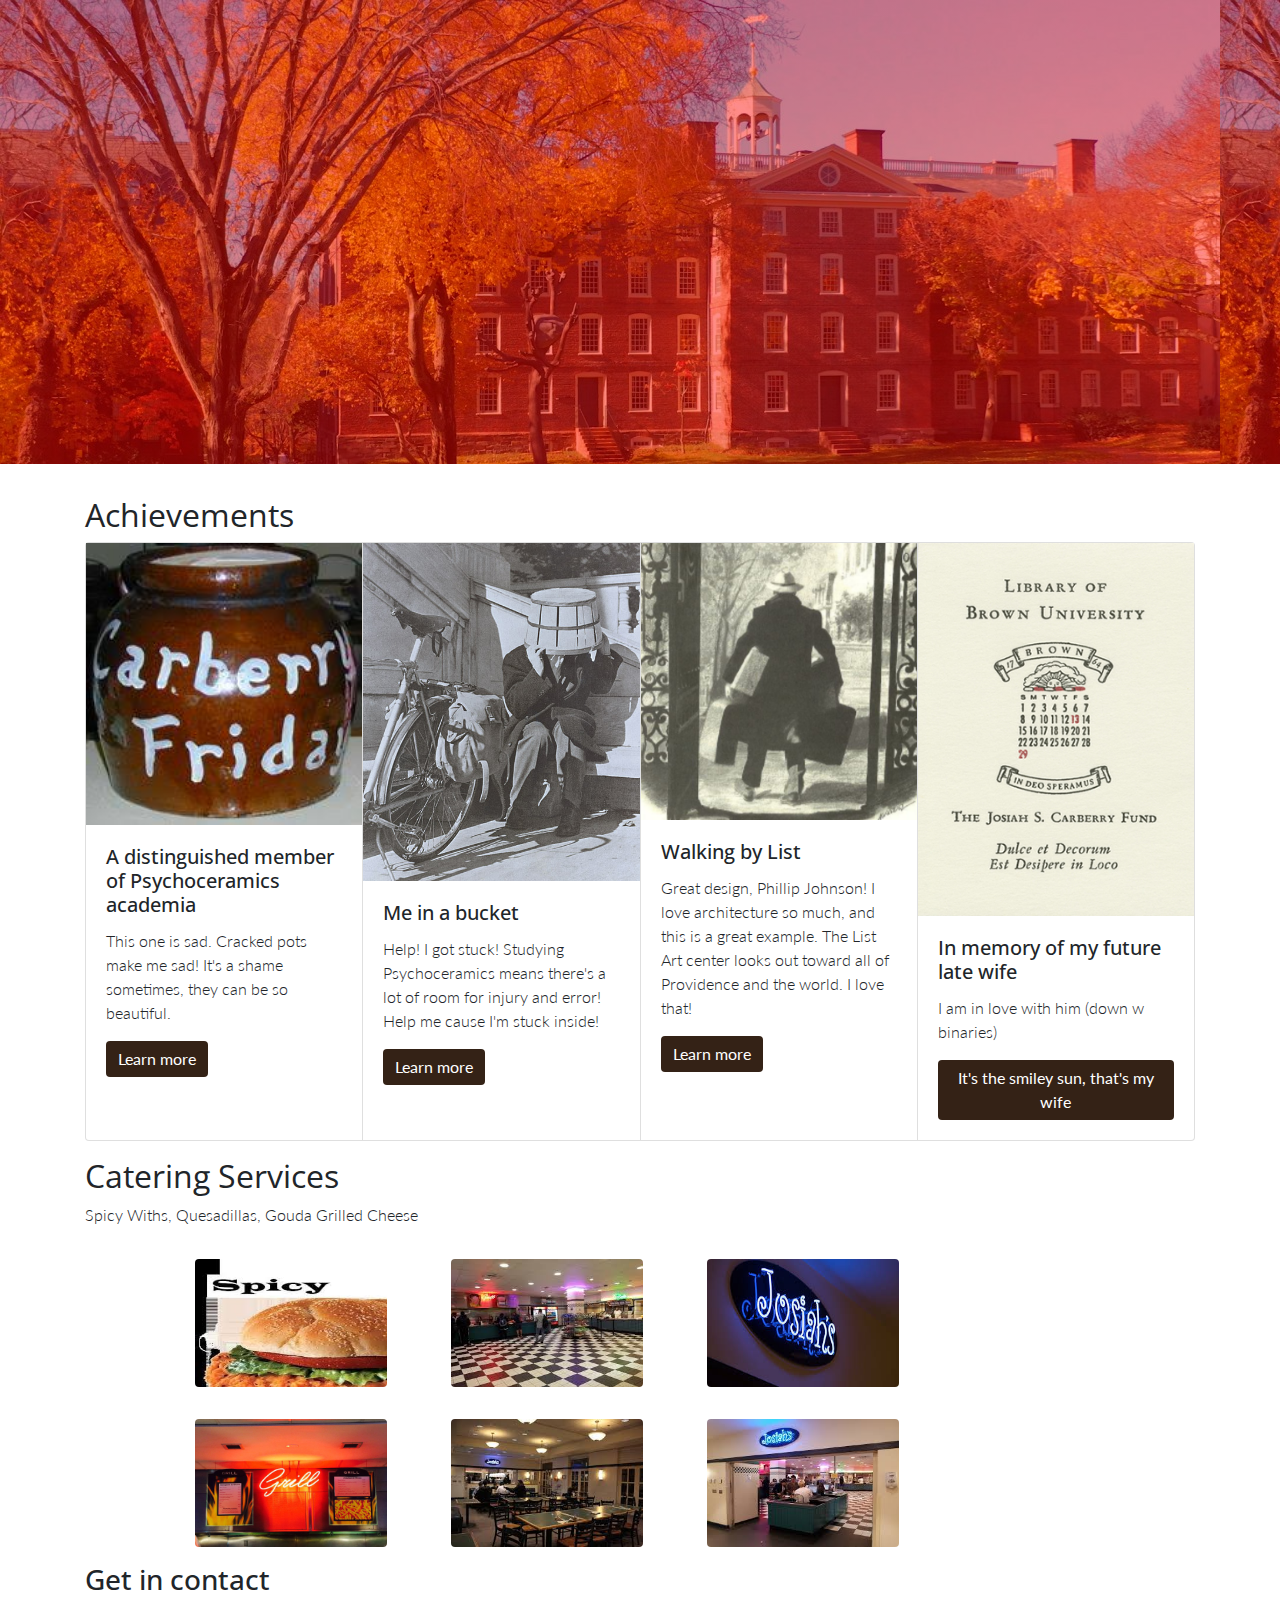
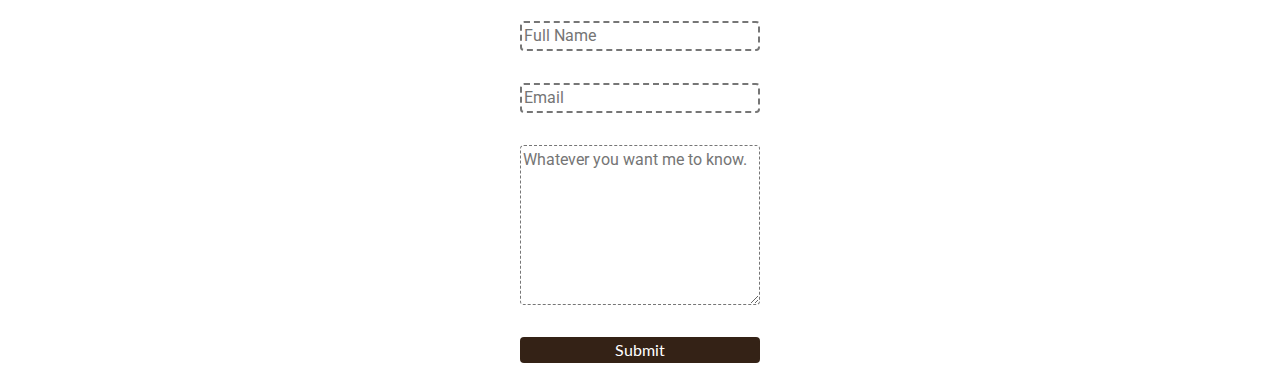
<file: index.html>
<!doctype html>
<html lang="en">

<head>
  <!-- Required meta tags -->
  <meta charset="utf-8">
  <meta name="viewport" content="width=device-width, initial-scale=1, shrink-to-fit=no">

  <!-- Bootstrap CSS -->
  <link rel="stylesheet" href="https://maxcdn.bootstrapcdn.com/bootstrap/4.0.0/css/bootstrap.min.css"
    integrity="sha384-Gn5384xqQ1aoWXA+058RXPxPg6fy4IWvTNh0E263XmFcJlSAwiGgFAW/dAiS6JXm" crossorigin="anonymous">
  <link rel="stylesheet" href="main.css">
  <link href="https://fonts.googleapis.com/css2?family=Lato:ital,wght@0,100;0,300;0,400;0,700;0,900;1,100;1,300;1,400;1,700;1,900&family=Open+Sans:ital,wght@0,300;0,400;0,600;0,700;0,800;1,300;1,400;1,600;1,700;1,800&family=Roboto:ital,wght@0,100;0,300;0,400;0,500;0,700;0,900;1,100;1,300;1,400;1,500;1,700;1,900&display=swap" rel="stylesheet"> 
  <link href="https://fonts.googleapis.com/css2?family=Roboto+Slab&display=swap" rel="stylesheet">


  <title>Josiah Portfolio</title>
</head>

<body>
  <nav class="navbar fixed-top navbar-expand-lg navbar-light fixed-top" id="top-navbar">
    <a id="fsab" href="https://www.fullstackatbrown.com" class="navbar-brand js-scroll-trigger">Full Stack at Brown</a>
    <div id="navbarResponsive" class="collapse navbar-collapse">
      <ul class="navbar-nav ml-auto">
        <li class="nav-item js-scroll-trigger">
          <a href="#about">About</a>
        </li>
        <li class="nav-item js-scroll-trigger">
          <a href="#achievements">Achievements</a>
        </li>
        <li class="nav-item js-scroll-trigger">
          <a href="#catering">Catering</a>
        </li>
        <li class="nav-item js-scroll-trigger">
          <a href="#connect">Contact</a>
        </li>
      </ul>
    </div>
  </nav>
  <section id="about">
    <div class="container">
      <div class="row">
        <div class="col-lg-12 col-md-12 col-sm-12 col-12 mx-auto">
          <br><br><br><br><br><br><br>
        </div>
      </div>
      <div class="row">
        <div class="col-lg-3 col-sm-3 col-3 col-md-3" id="about-image">
          <img src="images/Josie Carb.jpeg" alt="Man in suit with Brown crest on face, water behind">
        </div>
        <div class="col-lg-9 col-sm-9 col-9 col-md-9" id="about-text">
          <h1 class="carb-info">About Josiah S. Carberry</h1>
          <h2 class="carb-info">A real man with a real portfolio</h2>
          <p class="carb-info">Professor of Psychoceramics at Brown University</p>
          <h3 class="carb-info">Qualification</h3>
          <p class="carb-info">Every single one</p>
          <br><br><br>
        </div>
      </div>
    </div>
  </section>
  <section id="achievements">
    <div class="container">
      <div class="row">
        <div class="col-12 col-sm-12 col-md-12 col-lg-12 mx-auto">
          <h2>Achievements</h2>
          <div class="card-group">
            <div class="card mb-3">
              <img class="card-img-top" src="images/sad pot.jpeg">
              <div class="card-body">
                <h5 class="card-title">A distinguished member of Psychoceramics academia</h5>
                <p class="card-text">This one is sad. Cracked pots make me sad! It's a shame sometimes, they can be so
                  beautiful.</p>
                <a href="https://en.wikipedia.org/wiki/Josiah_S._Carberry" class="btn btn-primary" target="_blank">Learn
                  more</a>
              </div>
            </div>
            <div class="card mb-3">
              <img class="card-img-top" src="images/carberry_bucket.jpg">
              <div class="card-body">
                <h5 class="card-title">Me in a bucket</h5>
                <p class="card-text">Help! I got stuck! Studying Psychoceramics means there's a lot of room for injury
                  and error! Help me cause I'm stuck inside!</p>
                <a href="https://en.wikipedia.org/wiki/Josiah_S._Carberry"
                 class="btn btn-primary">Learn more</a>
              </div>
            </div>
            <div class="card mb-3">
              <img class="card-img-top" src="images/walking-carb.jpeg">
              <div class="card-body">
                <h5 class="card-title">Walking by List</h5>
                <p class="card-text">Great design, Phillip Johnson! I love architecture so much, and this is a great
                  example. The List Art center looks out toward all of Providence and the world. I love that! </p>
                <a href="https://en.wikipedia.org/wiki/Josiah_S._Carberry"
                  class="btn btn-primary">Learn more</a>
              </div>
            </div>
            <div class="card mb-3">
              <img class="card-img-top" src="images/fund.jpg">
              <div class="card-body">
                <h5 class="card-title">In memory of my future late wife</h5>
                <p class="card-text">I am in love with him (down w binaries)</p>
                <a href="https://4.bp.blogspot.com/-TFggJy8kDOc/VtheQeLQbQI/AAAAAAAAADw/Qu0uQ0IBQYs/w1200-h630-p-k-no-nu/brown-university-logo.jpg"
                 id = "button-one" class="btn btn-primary">It's the smiley sun, that's my wife</a>
              </div>
            </div>
          </div>
        </div>
      </div>
    </div>
  </section>
  <section id="catering">
    <div class="container">
      <div class="row">
        <div class="col-md-12 col-lg-12 col-sm-12 col-12 mx-auto">
          <h2>Catering Services</h2>
          <p>Spicy Withs, Quesadillas, Gouda Grilled Cheese</p>
        <div id="jos-images">
            <img src="images/spicy.jpeg" alt="A spicy with sandwich.">
            <img src="images/serving.jpeg" alt="Josiah's restauraunt counter.">
            <img src="images/restaurant.jpeg" alt="Josiah's lovely restauraunt.">
            <img src="images/grill.jpeg" alt="the Jo's grill, after hours">
            <img src="images/dining.jpeg" alt="Dining at the best restauraunt in the world">
            <img src="images/entrance.jpeg" alt="Entering the restauraunt">
          </div>
        </div>
      </div>
    </div>
  </section>
  <section id="connect">
    <div class="container">
      <div class="row">
        <div class="col-12 col-sm-12 col-md-12 col-lg-12 mx-auto">
          <h3>Get in contact</h3>
          <form id="my-form" action="#">
              <input type="text" class="form-field" placeholder="Full Name">
              <br>
              <input type="text" class="form-field" placeholder="Email">
              <br>
              <textarea class="form-field" placeholder="Whatever you want me to know."></textarea>
              <br>
              <button type="submit">Submit</button>
            </form>
        </div>
      </div>
    </div>
  </section>
  <!-- Optional JavaScript -->
  <!-- jQuery first, then Popper.js, then Bootstrap JS -->
  <script src="https://code.jquery.com/jquery-3.2.1.slim.min.js"
    integrity="sha384-KJ3o2DKtIkvYIK3UENzmM7KCkRr/rE9/Qpg6aAZGJwFDMVNA/GpGFF93hXpG5KkN"
    crossorigin="anonymous"></script>
  <script src="https://cdnjs.cloudflare.com/ajax/libs/popper.js/1.12.9/umd/popper.min.js"
    integrity="sha384-ApNbgh9B+Y1QKtv3Rn7W3mgPxhU9K/ScQsAP7hUibX39j7fakFPskvXusvfa0b4Q"
    crossorigin="anonymous"></script>
  <script src="https://maxcdn.bootstrapcdn.com/bootstrap/4.0.0/js/bootstrap.min.js"
    integrity="sha384-JZR6Spejh4U02d8jOt6vLEHfe/JQGiRRSQQxSfFWpi1MquVdAyjUar5+76PVCmYl"
    crossorigin="anonymous"></script>
</body>
<footer>
</footer>

</html>
</file>
<file: main.css>
body {
    --fsab-brown: #342216;
    --fsab-gold: #bb9b6a;
    --fsab-red: #f31548;
}

#top-navbar {
    background-color: var(--fsab-red);
    animation: fade-down 1000ms forwards;
    opacity: 0;
}

#fsab {
    font-family: 'Roboto Slab', serif;
    color: white;
}

@keyframes fade-down {
    from {
        opacity: 0;
        transform: translateY(-1.25em);
    }
    to {
        opacity: 1;
        transform: translateY(0em);
    }
}

.nav-item a {
    color: white;
    text-decoration: none;
    margin-left: 1em;
    margin-right: 1em;
    font-family: 'Open Sans', sans-serif;
    transition: 0.1s;
}

.nav-item:hover {
    font-size: 2em;
}

h1, h2, h3, h4, h5, h6 {
    font-family: 'Open Sans', sans-serif;
}

h2 {
    font-weight: 400;
}

p {
    font-family: 'Lato', sans-serif;
    font-weight: 300;
}

img {
   border-radius: 0.25em; 
}
.card-img-top {
    border-radius: 0px;
}

#about {
    background: linear-gradient(
        rgba(255, 0, 0, 0.45),
        rgba(255, 0, 0, 0.45)),
        url(images/brown-splash.jpg);
    color: white;
}

#about-text {
    animation: from-right 600ms forwards;
    opacity: 0;
    animation-delay: 600ms;
}

@keyframes from-right {
    from {
        opacity: 0;
        transform: translateX(1.25em);
    }
    to {
        opacity: 1;
        transform: translateX(0em);
    }
}

#about img {
    animation: from-left 800ms forwards;
    opacity: 0;
    animation-delay: 400ms;
}

@keyframes from-left {
    from {
        opacity: 0;
        transform: translateX(-1.25em);
    }
    to {
        opacity: 1;
        transform: translateX(0em);
    }
}

#achievements {
    margin-top: 2em;
}

#achievements a {
    background-color: var(--fsab-brown);
    border: var(--fsab-brown);
    outline: none;
    box-shadow: none;
    font-family: 'Lato', sans-serif;
    transition: ease-out 0.5s;
    box-shadow: inset 0 0 0 0 var(--fsab-red);
}

#achievements a:hover{
    background-color: var(--fsab-red);
    box-shadow: inset 300px 0 0 0 var(--fsab-red);
}

#button-one {
    white-space: normal;
}

#jos-images img {
    width: 12em;
    height: 8em;
    margin: 1em 2em 1em 2em;
    object-fit: scale-up;
}

#jos-images {
    display: flex;
    flex-wrap: wrap;
    align-content: space-between;
    margin-left: 7%;
    margin-right: 5%;
}

#connect form {
    display: flex;
    justify-content: center;
    align-content: center;
    flex-wrap: wrap;
}

#connect input, textarea, button {
    margin: 1em 20em 1em 20em;
    width: 15em;
    border-radius: 0.25em;
    border-style: dashed;
}

#connect textarea {
    height: 10em;
}

#connect button {
    border-style: none;
    background-color: var(--fsab-brown);
    color: white;
    font-family: 'Lato', sans-serif;
    transition: 0.3s;
}

#connect button:hover {
    background-color: var(--fsab-gold);
}
</file>
